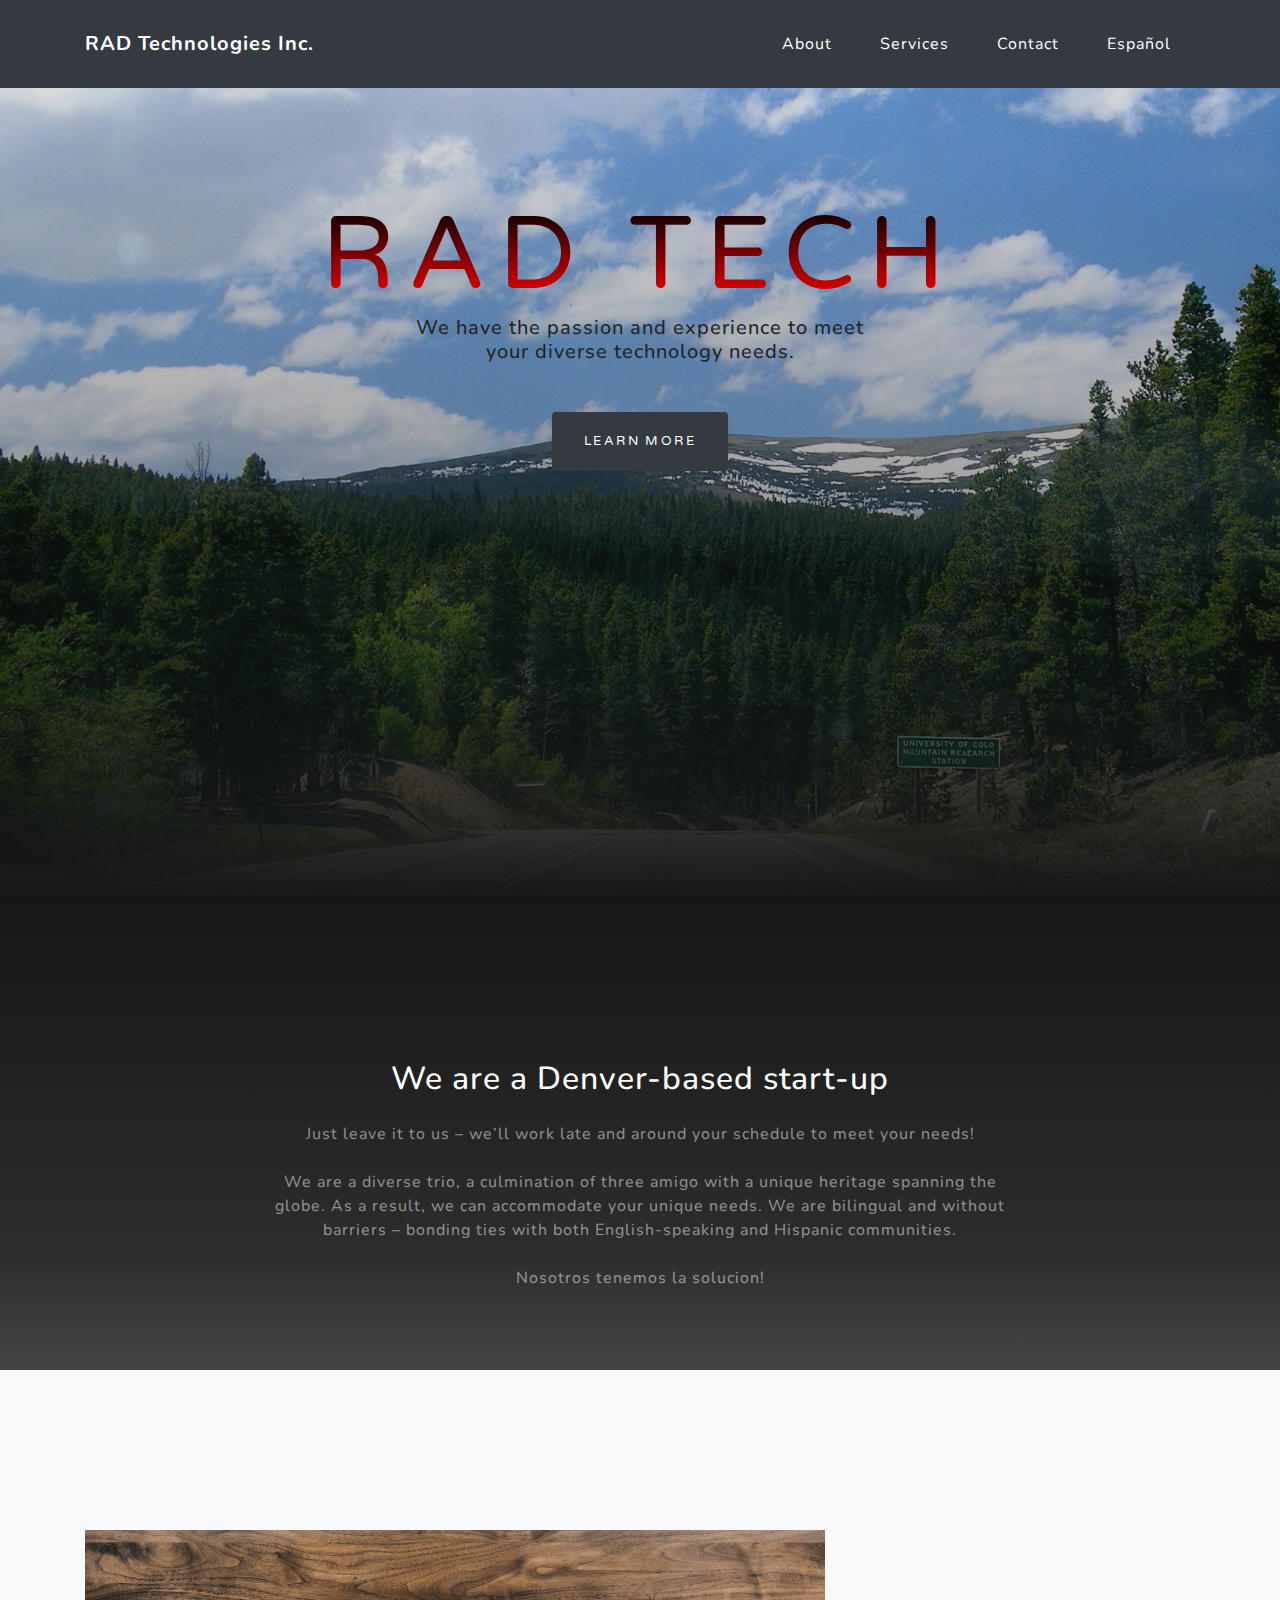
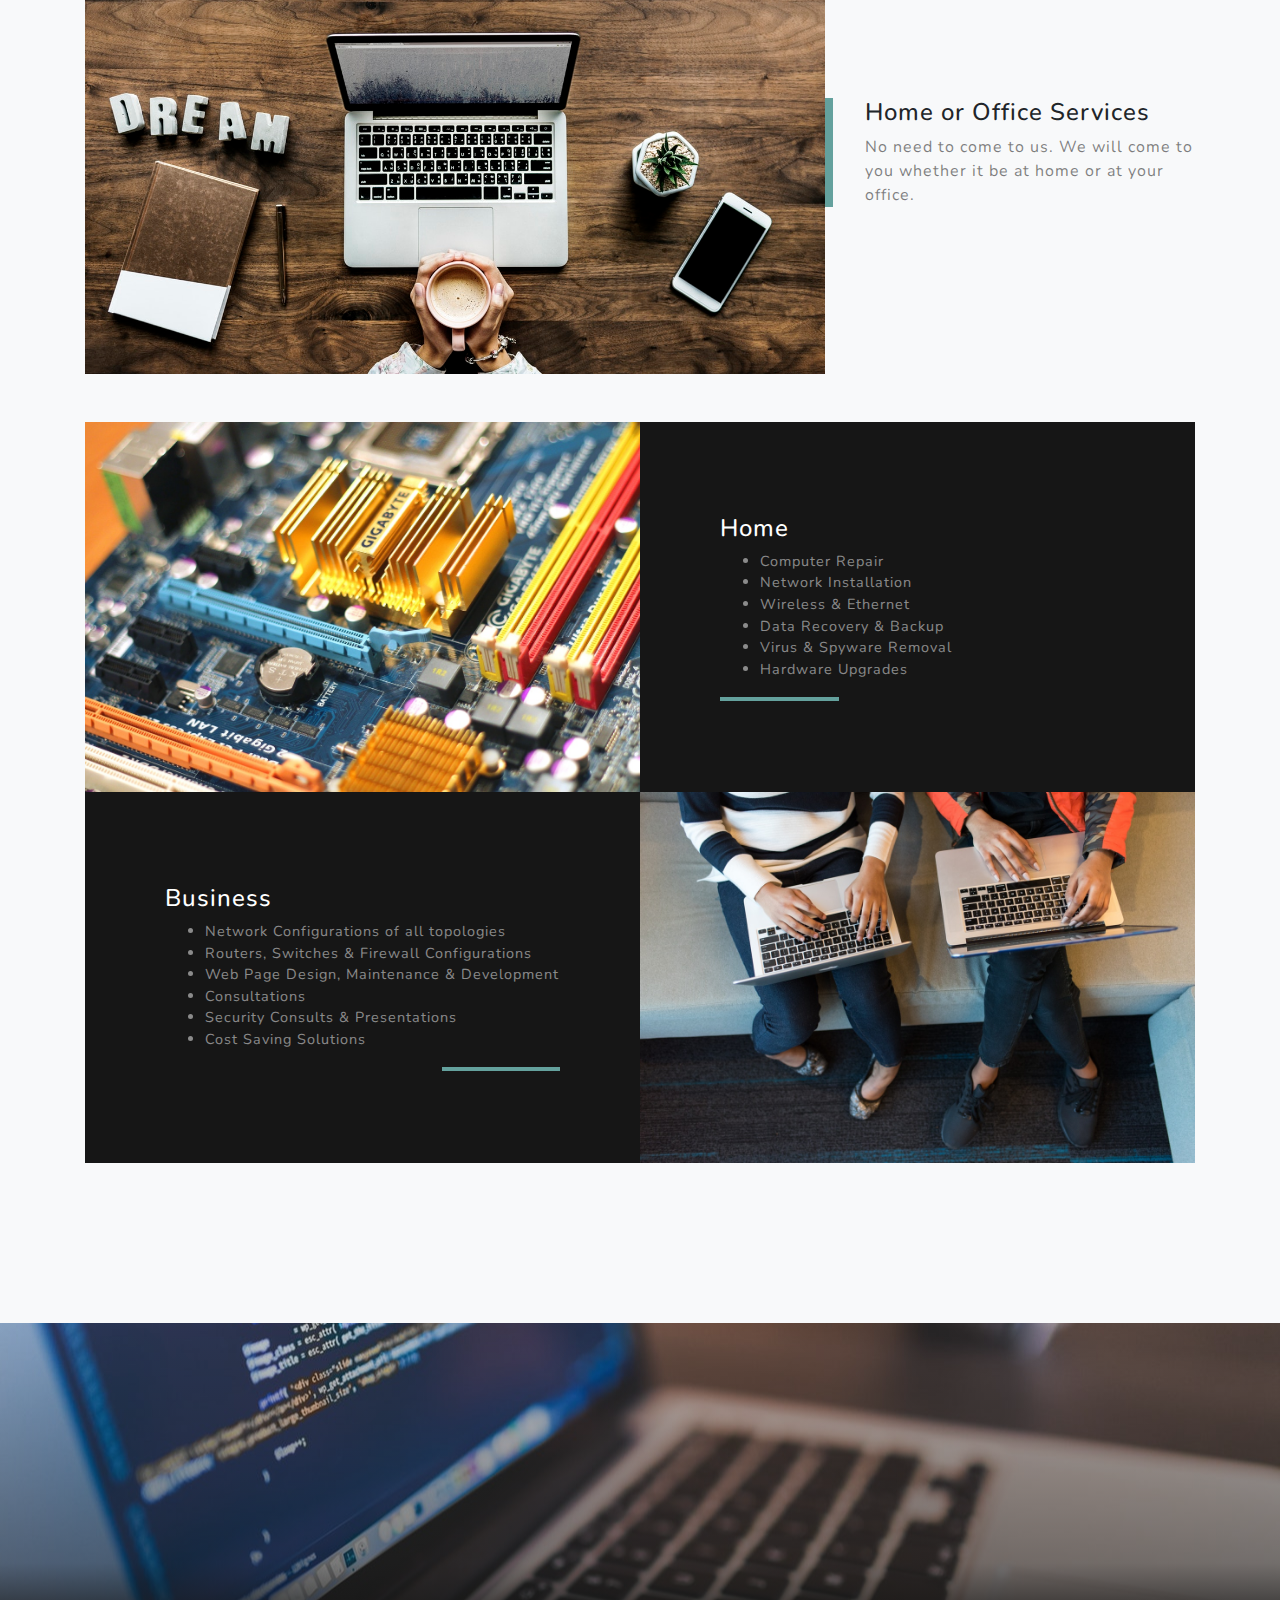
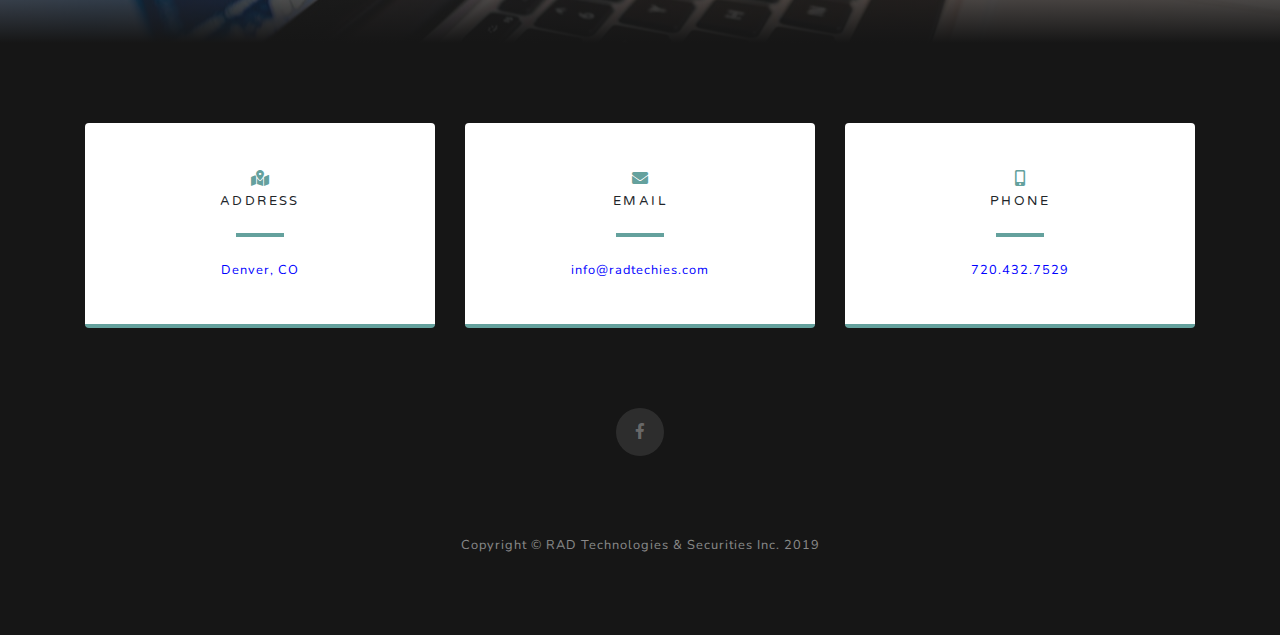
<file: index.html>
<!DOCTYPE html>
<html lang="en">

<head>

  <meta charset="utf-8">
  <meta name="viewport" content="width=device-width, initial-scale=1, shrink-to-fit=no">
  
  <meta name="author" content="">

  <title>RAD Technologies & Securities Inc. - Computer Servicing, Web Design & Network</title>
  <meta name="description" content="Computer Repair, Network Installation, Web Design, Hardware Upgrades, Virus & Spyware Removal, Data Recovery & Backup">
  <!-- Bootstrap core CSS -->
  <link href="vendor/bootstrap/css/bootstrap.min.css" rel="stylesheet">

  <!-- Custom fonts for this template -->
  <link href="vendor/fontawesome-free/css/all.min.css" rel="stylesheet">
  <link href="https://fonts.googleapis.com/css?family=Varela+Round" rel="stylesheet">
  <link href="https://fonts.googleapis.com/css?family=Nunito:200,200i,300,300i,400,400i,600,600i,700,700i,800,800i,900,900i" rel="stylesheet">

  <!-- Custom styles for this template -->
  <link href="css/grayscale.min.css" rel="stylesheet">

</head>

<body id="page-top">

  <!-- Navigation -->
  <nav class="navbar navbar-expand-lg navbar-dark bg-dark fixed-top" id="mainNav">
    <div class="container">
      <a class="navbar-brand js-scroll-trigger" href="#page-top">RAD Technologies Inc.</a>
      <button class="navbar-toggler navbar-toggler-right" type="button" data-toggle="collapse" data-target="#navbarResponsive" aria-controls="navbarResponsive" aria-expanded="false" aria-label="Toggle navigation">
        Menu
        <i class="fas fa-bars"></i>
      </button>
      <div class="collapse navbar-collapse" id="navbarResponsive">
        <ul class="navbar-nav ml-auto">
          <li class="nav-item">
            <a class="nav-link js-scroll-trigger" href="#about">About</a>
          </li>
          <li class="nav-item">
            <a class="nav-link js-scroll-trigger" href="#projects">Services</a>
          </li>
          <li class="nav-item">
            <a class="nav-link js-scroll-trigger" href="#signup">Contact</a>
          </li>
          <li class="nav-item">
              <a class="nav-link" href="./espanol/index.html">Español</a>
            </li>
          
        </ul>
      </div>
    </div>
  </nav>

  <!-- Header -->
  <header class="masthead">
    <div class="container d-flex h-75 align-items-center">
      <div class="mx-auto text-center">
        <h1 class="mx-auto my-0 text-uppercase">RAD Tech</h1>
        <h2 class="mx-auto mt-2 mb-5">We have the passion and experience to meet your diverse technology needs.</h2>
        <a href="#about" class="btn btn-dark js-scroll-trigger">Learn More</a>
      </div>
    </div>
  </header>

  <!-- About Section -->
  <section id="about" class="about-section text-center">
    <div class="container">
      <div class="row">
        <div class="col-lg-8 mx-auto">
          <h2 class="text-white mb-4">We are a Denver-based start-up</h2>
          
          <p class="text-white-50">
              Just leave it to us – we’ll work late and around your schedule to meet your needs!
              <br>
              <br>
            We are a diverse trio, a culmination of three amigo with a unique heritage spanning the globe. As a result, we can accommodate your unique needs. We are bilingual and without barriers – bonding ties with both English-speaking and Hispanic communities.
            <br>
            <br>
            Nosotros tenemos la solucion!
          </p>
          
        
        </div>
      </div>
      <!-- <img src="img/ipad.png" class="img-fluid" alt=""> -->
    </div>
  </section>

  <!-- Projects Section -->
  <section id="projects" class="projects-section bg-light">
    <div class="container">

      <!-- Featured Project Row -->
      <div class="row align-items-center no-gutters mb-4 mb-lg-5">
        <div class="col-xl-8 col-lg-7">
          <img class="img-fluid mb-3 mb-lg-0" src="img/dream.jpeg" alt="">
        </div>
        <div class="col-xl-4 col-lg-5">
          <div class="featured-text text-center text-lg-left">
            <h4>Home or Office Services</h4>
            <p class="text-black-50 mb-0">No need to come to us. We will come to you whether it be at home or at your office.</p>
          </div>
        </div>
      </div>

      <!-- Project One Row -->
      <div class="row justify-content-center no-gutters mb-5 mb-lg-0">
        <div class="col-lg-6">
          <img class="img-fluid" src="img/motherboard.jpg" alt="">
        </div>
        <div class="col-lg-6">
          <div class="bg-black text-center h-100 project">
            <div class="d-flex h-100">
              <div class="project-text w-100 my-auto text-center text-lg-left">
                <h4 class="text-white">Home</h4>
                <ul class="mb-0 text-white-50">
                  <li>Computer Repair</li>
                  <li>Network Installation</li>
                  <li>Wireless & Ethernet</li>
                  <li>Data Recovery & Backup</li>
                  <li>Virus & Spyware Removal</li>
                  <li>Hardware Upgrades</li>
                </ul>
                <hr class="d-none d-lg-block mb-0 ml-0">
              </div>
            </div>
          </div>
        </div>
      </div>

      <!-- Project Two Row -->
      <div class="row justify-content-center no-gutters">
        <div class="col-lg-6">
          <img class="img-fluid" src="img/business.jpeg" alt="">
        </div>
        <div class="col-lg-6 order-lg-first">
          <div class="bg-black text-center h-100 project">
            <div class="d-flex h-100">
              <div class="project-text w-100 my-auto text-center text-lg-left">
                <h4 class="text-white">Business</h4>
                <ul class="mb-0 text-white-50">
                  <li>Network Configurations of all topologies</li>
                  <li>Routers, Switches & Firewall Configurations</li>
                  <li>Web Page Design, Maintenance & Development</li>
                  <li>Consultations</li>
                  <li>Security Consults & Presentations</li>
                  <li>Cost Saving Solutions</li>
                </ul>
                <hr class="d-none d-lg-block mb-0 mr-0">
              </div>
            </div>
          </div>
        </div>
      </div>

    </div>
  </section>

  <!-- Signup Section -->
   <section id="signup" class="signup-section">
    <!-- <div class="container">
      <div class="row">
        <div class="col-md-10 col-lg-8 mx-auto text-center">

          <i class="far fa-paper-plane fa-2x mb-2 text-white"></i>
          <h2 class="text-white mb-5">Subscribe to receive updates!</h2>

          <form class="form-inline d-flex">
            <input type="email" class="form-control flex-fill mr-0 mr-sm-2 mb-3 mb-sm-0" id="inputEmail" placeholder="Enter email address...">
            <button type="submit" class="btn btn-primary mx-auto">Subscribe</button>
          </form>

        </div>
      </div>
    </div> -->
  </section> 

  <!-- Contact Section -->
  <section class="contact-section bg-black">
    <div class="container">

      <div class="row">

        <div class="col-md-4 mb-3 mb-md-0">
          <div class="card py-4 h-100">
            <div class="card-body text-center">
              <i class="fas fa-map-marked-alt text-primary mb-2"></i>
              <h4 class="text-uppercase m-0">Address</h4>
              <hr class="my-4">
              <div class="small address">Denver, CO</div>
            </div>
          </div>
        </div>

        <div class="col-md-4 mb-3 mb-md-0">
          <div class="card py-4 h-100">
            <div class="card-body text-center">
              <i class="fas fa-envelope text-primary mb-2"></i>
              <h4 class="text-uppercase m-0">Email</h4>
              <hr class="my-4">
              <div class="small">
                <a href="mailto:info@radtechies.com" class="email">info@radtechies.com</a>
              </div>
            </div>
          </div>
        </div>

        <div class="col-md-4 mb-3 mb-md-0">
          <div class="card py-4 h-100">
            <div class="card-body text-center">
              <i class="fas fa-mobile-alt text-primary mb-2"></i>
              <h4 class="text-uppercase m-0">Phone</h4>
              <hr class="my-4">
              <div class="small phone">720.432.7529</div>
            </div>
          </div>
        </div>
      </div>

      <div class="social d-flex justify-content-center">
        <!-- <a href="#" class="mx-2">
          <i class="fab fa-twitter"></i>
        </a> -->
        <a href="https://www.facebook.com/RADTechnolgies/" target="_blank" class="mx-2">
          <i class="fab fa-facebook-f"></i>
        </a>
        <!-- <a href="#" class="mx-2">
          <i class="fab fa-github"></i>
        </a> -->
      </div>

    </div>
  </section>

  <!-- Footer -->
  <footer class="bg-black small text-center text-white-50">
    <div class="container">
      Copyright &copy; RAD Technologies & Securities Inc. 2019
    </div>
  </footer>

  <!-- Bootstrap core JavaScript -->
  <script src="vendor/jquery/jquery.min.js"></script>
  <script src="vendor/bootstrap/js/bootstrap.bundle.min.js"></script>

  <!-- Plugin JavaScript -->
  <script src="vendor/jquery-easing/jquery.easing.min.js"></script>

  <!-- Custom scripts for this template -->
  <script src="js/grayscale.min.js"></script>

</body>

</html>
</file>
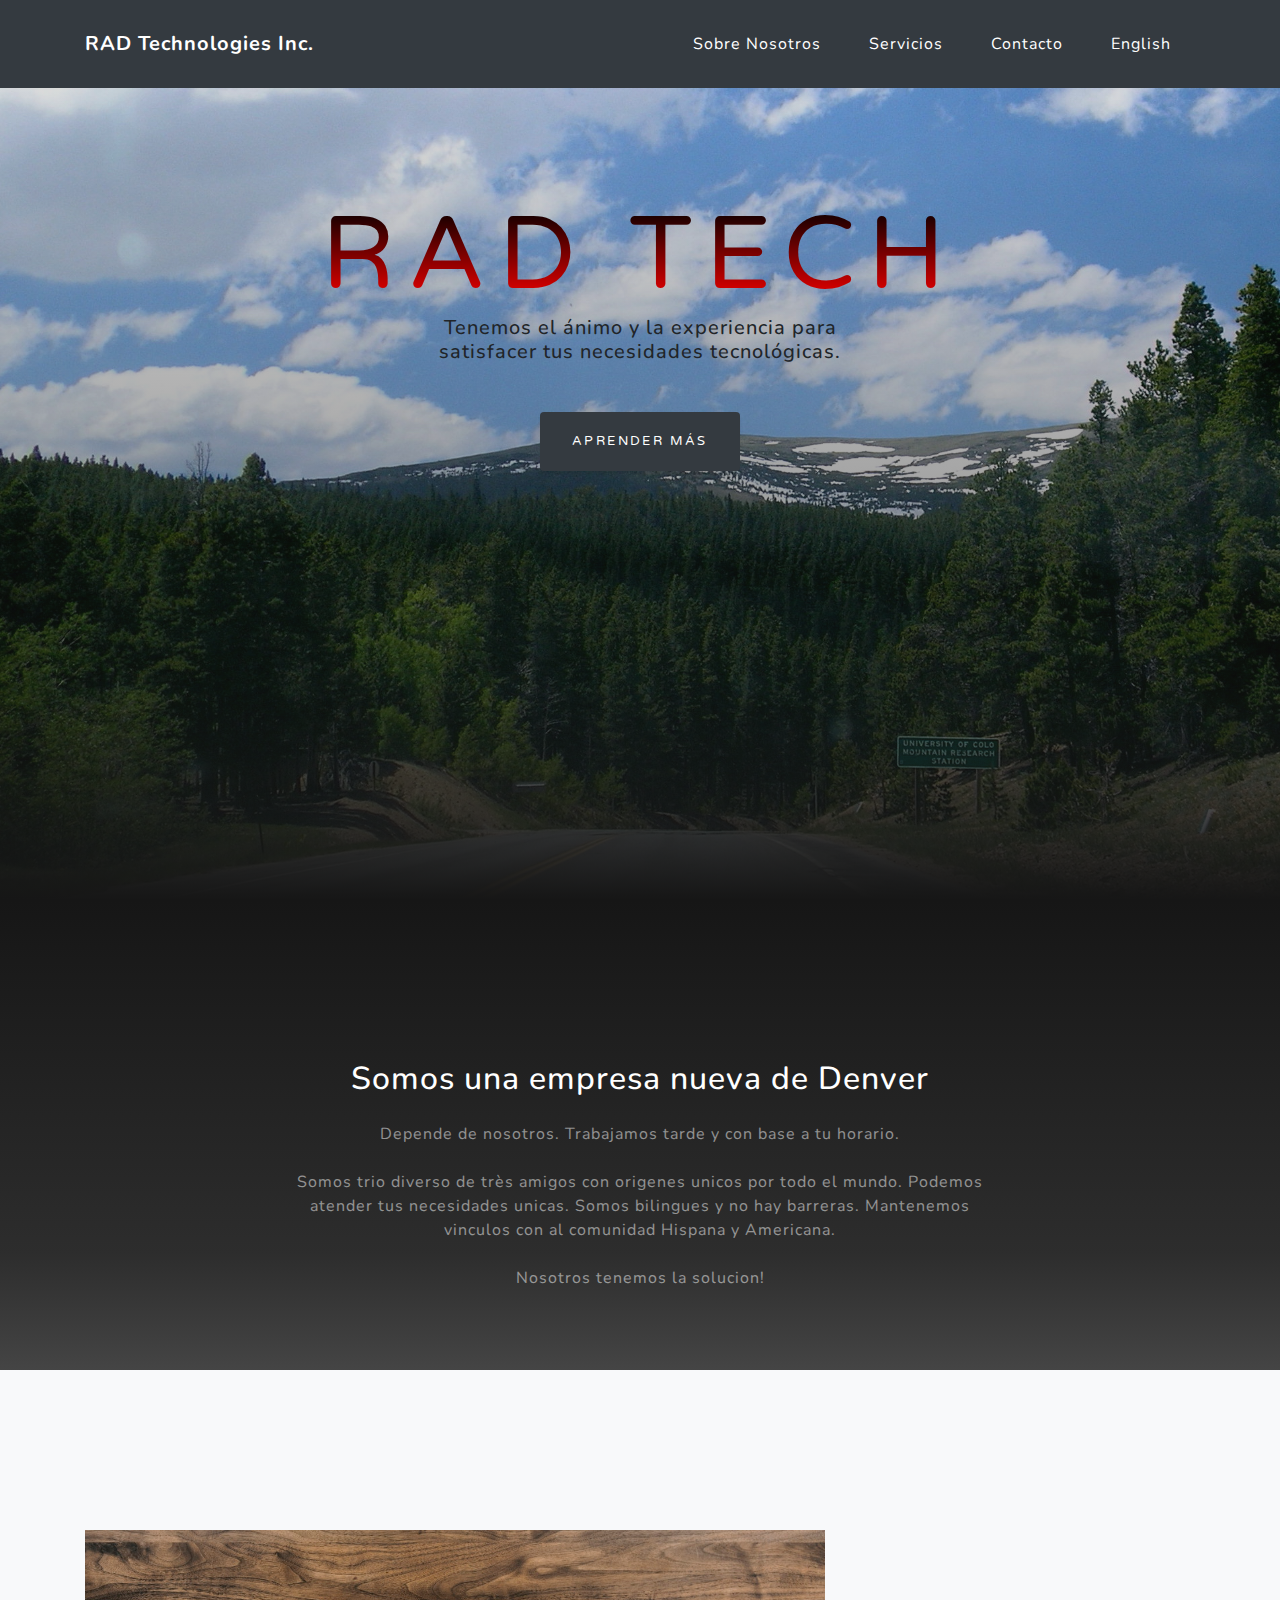
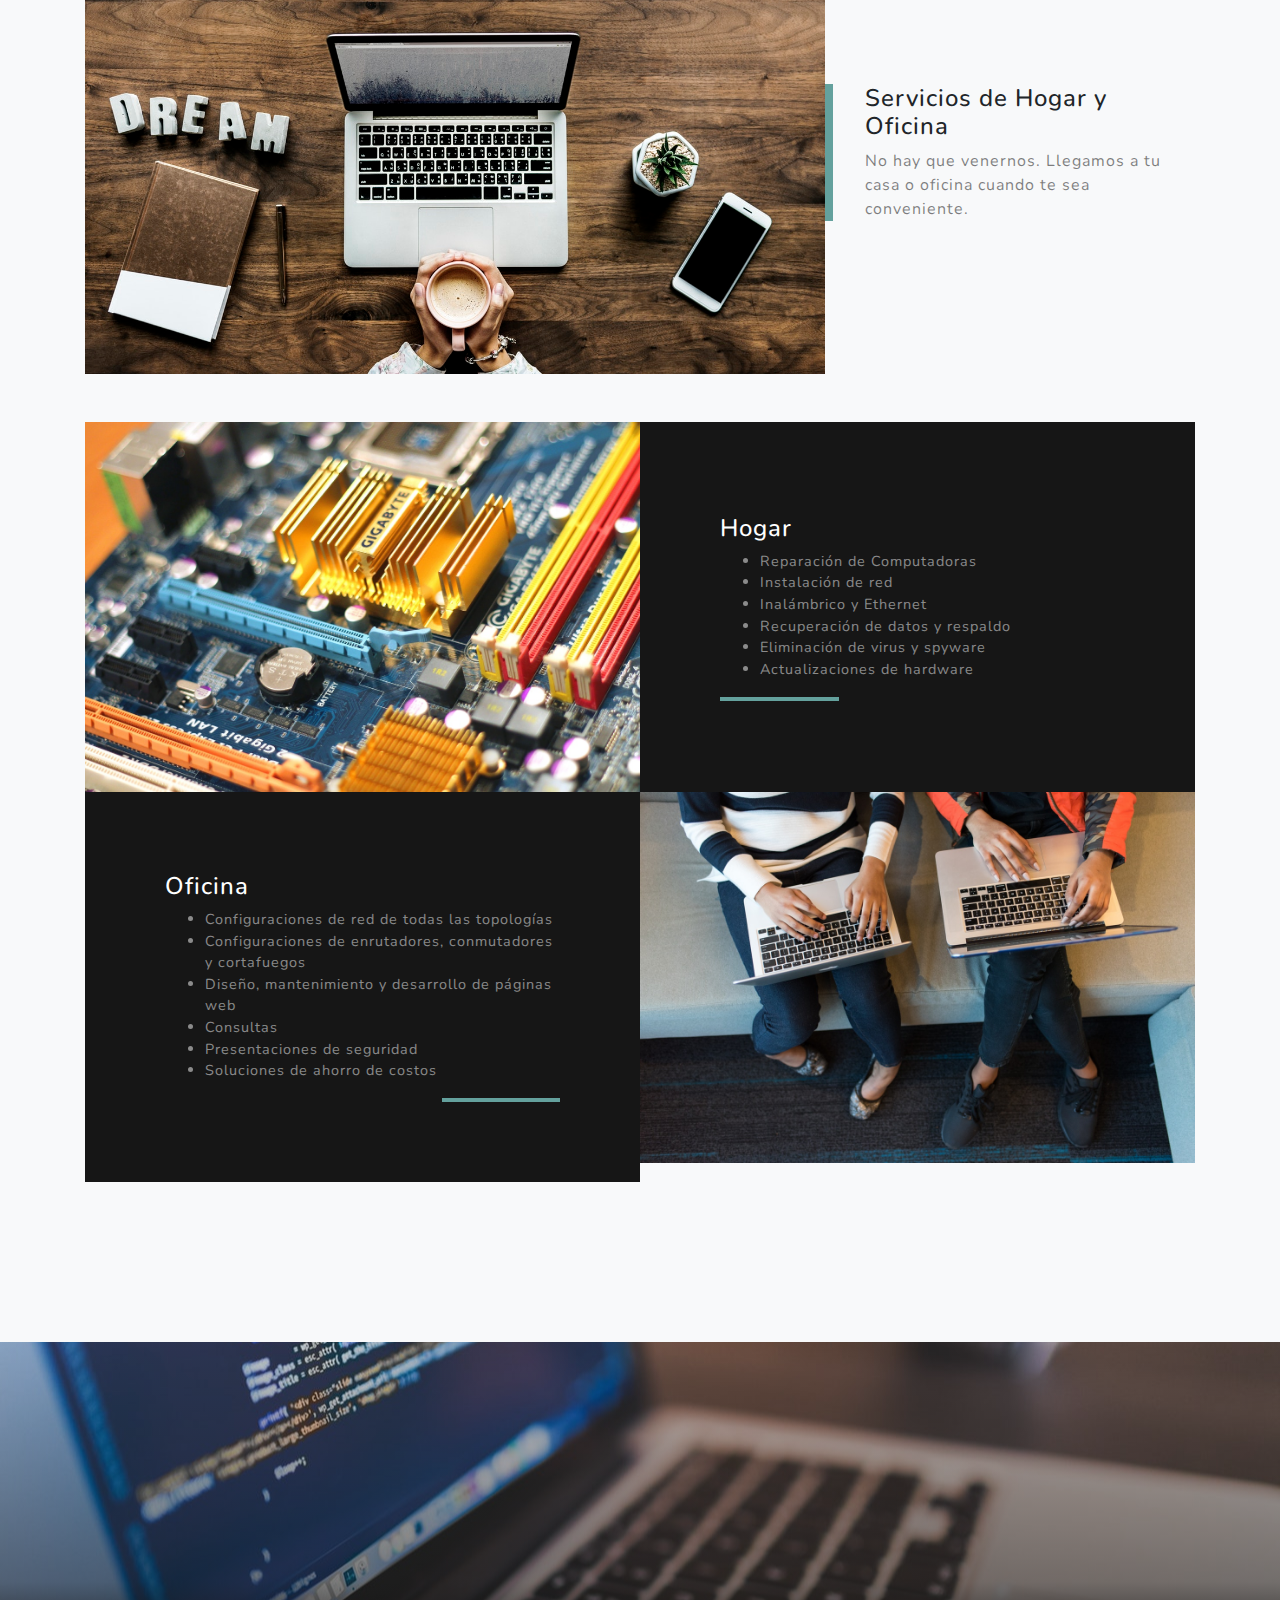
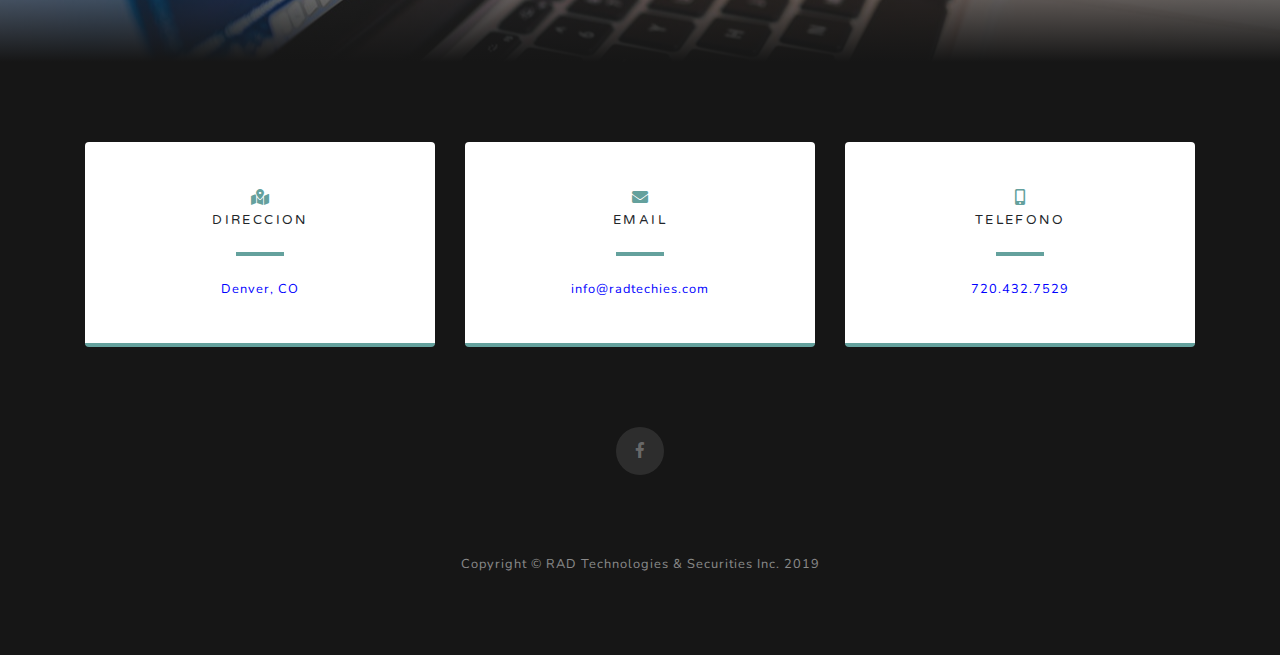
<file: espanol/index.html>
<!DOCTYPE html>
<html lang="es">

<head>

  <meta charset="utf-8">
  <meta name="viewport" content="width=device-width, initial-scale=1, shrink-to-fit=no">
  
  <meta name="author" content="">

  <title>RAD Technologies & Securities - Servicios de la Computadora, red &  desarrollo de páginas internet </title>
  <meta name="description" content="Reparación de Computadoras, Instalación de red, desarrollo de páginas web, Actualizaciones de hardware, Eliminación de virus y spyware, Recuperación de datos y respaldo">


  <!-- Bootstrap core CSS -->
  <link href="../vendor/bootstrap/css/bootstrap.min.css" rel="stylesheet">
  

  <!-- Custom fonts for this template -->
  <link href="../vendor/fontawesome-free/css/all.min.css" rel="stylesheet">
  <link href="https://fonts.googleapis.com/css?family=Varela+Round" rel="stylesheet">
  <link href="https://fonts.googleapis.com/css?family=Nunito:200,200i,300,300i,400,400i,600,600i,700,700i,800,800i,900,900i" rel="stylesheet">

  <!-- Custom styles for this template -->
  <link href="../css/grayscale.min.css" rel="stylesheet">

</head>

<body id="page-top">

  <!-- Navigation -->
  <nav class="navbar navbar-expand-lg navbar-dark bg-dark fixed-top" id="mainNav">
    <div class="container">
      <a class="navbar-brand js-scroll-trigger" href="#page-top">RAD Technologies Inc.</a>
      <button class="navbar-toggler navbar-toggler-right" type="button" data-toggle="collapse" data-target="#navbarResponsive" aria-controls="navbarResponsive" aria-expanded="false" aria-label="Toggle navigation">
        Menu
        <i class="fas fa-bars"></i>
      </button>
      <div class="collapse navbar-collapse" id="navbarResponsive">
        <ul class="navbar-nav ml-auto">
          <li class="nav-item">
            <a class="nav-link js-scroll-trigger" href="#about">Sobre Nosotros</a>
          </li>
          <li class="nav-item">
            <a class="nav-link js-scroll-trigger" href="#projects">Servicios</a>
          </li>
          <li class="nav-item">
            <a class="nav-link js-scroll-trigger" href="#signup">Contacto</a>
          </li>
          <li class="nav-item">
              <a class="nav-link" href="../index.html">English</a>
            </li>
          
        </ul>
      </div>
    </div>
  </nav>

  <!-- Header -->
  <header class="masthead">
    <div class="container d-flex h-75 align-items-center">
      <div class="mx-auto text-center">
        <h1 class="mx-auto my-0 text-uppercase">RAD Tech</h1>
        <h2 class="mx-auto mt-2 mb-5">Tenemos el ánimo y la experiencia para satisfacer tus necesidades tecnológicas.</h2>
        <a href="#about" class="btn btn-dark js-scroll-trigger">Aprender Más</a>
      </div>
    </div>
  </header>

  <!-- About Section -->
  <section id="about" class="about-section text-center">
    <div class="container">
      <div class="row">
        <div class="col-lg-8 mx-auto">
          <h2 class="text-white mb-4">Somos una empresa nueva de Denver</h2>
          
          <p class="text-white-50">
              Depende de nosotros. Trabajamos tarde y con base a tu horario.
              <br>
              <br>
            Somos trio diverso de très amigos con origenes unicos por todo el mundo. Podemos atender tus necesidades unicas.  Somos bilingues y no hay barreras. Mantenemos vinculos con al comunidad Hispana y Americana.
            <br>
            <br>
            Nosotros tenemos la solucion!
          </p>
          
        
        </div>
      </div>
      <!-- <img src="img/ipad.png" class="img-fluid" alt=""> -->
    </div>
  </section>

  <!-- Projects Section -->
  <section id="projects" class="projects-section bg-light">
    <div class="container">

      <!-- Featured Project Row -->
      <div class="row align-items-center no-gutters mb-4 mb-lg-5">
        <div class="col-xl-8 col-lg-7">
          <img class="img-fluid mb-3 mb-lg-0" src="../img/dream.jpeg" alt="">
        </div>
        <div class="col-xl-4 col-lg-5">
          <div class="featured-text text-center text-lg-left">
            <h4>Servicios de Hogar y Oficina</h4>
            <p class="text-black-50 mb-0"> No hay que venernos. Llegamos a tu casa o oficina cuando te sea conveniente.</p>
          </div>
        </div>
      </div>

      <!-- Project One Row -->
      <div class="row justify-content-center no-gutters mb-5 mb-lg-0">
        <div class="col-lg-6">
          <img class="img-fluid" src="../img/motherboard.jpg" alt="">
        </div>
        <div class="col-lg-6">
          <div class="bg-black text-center h-100 project">
            <div class="d-flex h-100">
              <div class="project-text w-100 my-auto text-center text-lg-left">
                <h4 class="text-white">Hogar</h4>
                <ul class="mb-0 text-white-50">
                  <li>Reparación de Computadoras</li>
                  <li>Instalación de red</li>
                  <li>Inalámbrico y Ethernet</li>
                  <li>Recuperación de datos y respaldo</li>
                  <li>Eliminación de virus y spyware</li>
                  <li>Actualizaciones de hardware</li>
                </ul>
                <hr class="d-none d-lg-block mb-0 ml-0">
              </div>
            </div>
          </div>
        </div>
      </div>

      <!-- Project Two Row -->
      <div class="row justify-content-center no-gutters">
        <div class="col-lg-6">
          <img class="img-fluid" src="../img/business.jpeg" alt="">
        </div>
        <div class="col-lg-6 order-lg-first">
          <div class="bg-black text-center h-100 project">
            <div class="d-flex h-100">
              <div class="project-text w-100 my-auto text-center text-lg-left">
                <h4 class="text-white">Oficina</h4>
                <ul class="mb-0 text-white-50">
                  <li>Configuraciones de red de todas las topologías</li>
                  <li>Configuraciones de enrutadores, conmutadores y cortafuegos</li>
                  <li>Diseño, mantenimiento y desarrollo de páginas web</li>
                  <li>Consultas</li>
                  <li>Presentaciones de seguridad</li>
                  <li>Soluciones de ahorro de costos</li>
                </ul>
                <hr class="d-none d-lg-block mb-0 mr-0">
              </div>
            </div>
          </div>
        </div>
      </div>

    </div>
  </section>

  <!-- Signup Section -->
   <section id="signup" class="signup-section">
    <!-- <div class="container">
      <div class="row">
        <div class="col-md-10 col-lg-8 mx-auto text-center">

          <i class="far fa-paper-plane fa-2x mb-2 text-white"></i>
          <h2 class="text-white mb-5">Subscribe to receive updates!</h2>

          <form class="form-inline d-flex">
            <input type="email" class="form-control flex-fill mr-0 mr-sm-2 mb-3 mb-sm-0" id="inputEmail" placeholder="Enter email address...">
            <button type="submit" class="btn btn-primary mx-auto">Subscribe</button>
          </form>

        </div>
      </div>
    </div> -->
  </section> 

  <!-- Contact Section -->
  <section class="contact-section bg-black">
    <div class="container">

      <div class="row">

        <div class="col-md-4 mb-3 mb-md-0">
          <div class="card py-4 h-100">
            <div class="card-body text-center">
              <i class="fas fa-map-marked-alt text-primary mb-2"></i>
              <h4 class="text-uppercase m-0">Direccion</h4>
              <hr class="my-4">
              <div class="small address">Denver, CO</div>
            </div>
          </div>
        </div>

        <div class="col-md-4 mb-3 mb-md-0">
          <div class="card py-4 h-100">
            <div class="card-body text-center">
              <i class="fas fa-envelope text-primary mb-2"></i>
              <h4 class="text-uppercase m-0">Email</h4>
              <hr class="my-4">
              <div class="small">
                <a href="mailto:info@radtechies.com" class="email">info@radtechies.com</a>
              </div>
            </div>
          </div>
        </div>

        <div class="col-md-4 mb-3 mb-md-0">
          <div class="card py-4 h-100">
            <div class="card-body text-center">
              <i class="fas fa-mobile-alt text-primary mb-2"></i>
              <h4 class="text-uppercase m-0">Telefono</h4>
              <hr class="my-4">
              <div class="small phone">720.432.7529</div>
            </div>
          </div>
        </div>
      </div>

      <div class="social d-flex justify-content-center">
        <!-- <a href="#" class="mx-2">
          <i class="fab fa-twitter"></i>
        </a> -->
        <a href="https://www.facebook.com/RADTechnolgies/" target="_blank" class="mx-2">
          <i class="fab fa-facebook-f"></i>
        </a>
        <!-- <a href="#" class="mx-2">
          <i class="fab fa-github"></i>
        </a> -->
      </div>

    </div>
  </section>

  <!-- Footer -->
  <footer class="bg-black small text-center text-white-50">
    <div class="container">
      Copyright &copy; RAD Technologies & Securities Inc. 2019
    </div>
  </footer>

  <!-- Bootstrap core JavaScript -->
  <script src="../vendor/jquery/jquery.min.js"></script>
  <script src="../vendor/bootstrap/js/bootstrap.bundle.min.js"></script>

  <!-- Plugin JavaScript -->
  <script src="../vendor/jquery-easing/jquery.easing.min.js"></script>

  <!-- Custom scripts for this template -->
  <script src="../js/grayscale.min.js"></script>

</body>

</html>
</file>
<file: css/grayscale.min.css>
/*!
 * Start Bootstrap - Grayscale v5.0.4 (https://startbootstrap.com/template-overviews/grayscale)
 * Copyright 2013-2019 Start Bootstrap
 * Licensed under MIT (https://github.com/BlackrockDigital/startbootstrap-grayscale/blob/master/LICENSE)
 */#mainNav{min-height:56px;background-color:#fff}#mainNav .navbar-toggler{font-size:80%;padding:.75rem;color:#64a19d;border:1px solid #64a19d}#mainNav .navbar-toggler:focus{outline:0}#mainNav .navbar-brand{color:white;font-weight:700;padding:.9rem 0}#mainNav .nav-item:hover{color:fade(white,80%);outline:0;background-color:transparent}#mainNav .navbar-nav .nav-item:active,#mainNav .navbar-nav .nav-item:focus{outline:0;background-color:transparent}@media (min-width:992px){#mainNav{padding-top:0;padding-bottom:0;border-bottom:none;background-color:transparent;-webkit-transition:background-color .3s ease-in-out;transition:background-color .3s ease-in-out}#mainNav .navbar-brand{padding:.5rem 0;color:white}#mainNav .nav-link{-webkit-transition:none;transition:none;padding:2rem 1.5rem;color:white}#mainNav .nav-link:hover{color:red}#mainNav .nav-link:active{color:#fff}#mainNav.navbar-shrink{background-color:#fff}#mainNav.navbar-shrink .navbar-brand{color:white}#mainNav.navbar-shrink .nav-link{color:#161616;padding:1.5rem 1.5rem 1.25rem;border-bottom:.25rem solid transparent}#mainNav.navbar-shrink .nav-link:hover{color:#64a19d}#mainNav.navbar-shrink .nav-link:active{color:#467370}#mainNav.navbar-shrink .nav-link.active{color:#64a19d;outline:0;border-bottom:.25rem solid #64a19d}}.masthead{position:relative;width:100%;height:auto;min-height:35rem;padding:15rem 0;background:-webkit-gradient(linear,left top,left bottom,from(rgba(22,22,22,.1)),color-stop(75%,rgba(22,22,22,.5)),to(#161616)),url(../img/mtroad.jpg);background:linear-gradient(to bottom,rgba(22,22,22,.1) 0,rgba(22,22,22,.5) 75%,#161616 100%),url(../img/mtroad.jpg);background-position:center;background-repeat:no-repeat;background-attachment:scroll;background-size:cover}
 .masthead h1{font-family:'Varela Round';font-size:2.5rem;line-height:2.5rem;letter-spacing:.8rem;
    
    background:-webkit-linear-gradient(black,red);
    
    -webkit-text-fill-color:transparent;-webkit-background-clip:text}
    
    .masthead h2{max-width:20rem;font-size:1rem}@media (min-width:768px){.masthead h1{font-size:4rem;line-height:4rem}}@media (min-width:992px){.masthead{height:100vh;padding:0}.masthead h1{font-size:6.5rem;line-height:6.5rem;letter-spacing:.8rem}.masthead h2{max-width:30rem;font-size:1.25rem}}.btn{-webkit-box-shadow:0 .1875rem .1875rem 0 rgba(0,0,0,.1)!important;box-shadow:0 .1875rem .1875rem 0 rgba(0,0,0,.1)!important;padding:1.25rem 2rem;font-family:'Varela Round';font-size:80%;text-transform:uppercase;letter-spacing:.15rem;border:0}.btn-primary{background-color:#64a19d}.btn-primary:hover{background-color:#4f837f}.btn-primary:focus{background-color:#4f837f;color:#fff}.btn-primary:active{background-color:#467370!important}.about-section{padding-top:10rem;background:-webkit-gradient(linear,left top,left bottom,from(#161616),color-stop(75%,rgba(22,22,22,.9)),to(rgba(22,22,22,.8)));background:linear-gradient(to bottom,#161616 0,rgba(22,22,22,.9) 75%,rgba(22,22,22,.8) 100%)}.about-section p{margin-bottom:5rem}.projects-section{padding:10rem 0}.projects-section .featured-text{padding:2rem}@media (min-width:992px){.projects-section .featured-text{padding:0 0 0 2rem;border-left:.5rem solid #64a19d}}.projects-section .project-text{padding:3rem;font-size:90%}@media (min-width:992px){.projects-section .project-text{padding:5rem}.projects-section .project-text hr{border-color:#64a19d;border-width:.25rem;width:30%}}.signup-section{padding:10rem 0;background:-webkit-gradient(linear,left top,left bottom,from(rgba(22,22,22,.1)),color-stop(75%,rgba(22,22,22,.5)),to(#161616)),url(../img/mac.jpg);background:linear-gradient(to bottom,rgba(22,22,22,.1) 0,rgba(22,22,22,.5) 75%,#161616 100%),url(../img/mac.jpg);background-position:center;background-repeat:no-repeat;background-attachment:scroll;background-size:cover}.signup-section .form-inline input{-webkit-box-shadow:0 .1875rem .1875rem 0 rgba(0,0,0,.1)!important;box-shadow:0 .1875rem .1875rem 0 rgba(0,0,0,.1)!important;padding:1.25rem 2rem;height:auto;font-family:'Varela Round';font-size:80%;text-transform:uppercase;letter-spacing:.15rem;border:0}.contact-section{padding:5rem 0 0}.contact-section .card{border:0;border-bottom:.25rem solid #64a19d}.contact-section .card h4{font-size:.8rem;font-family:'Varela Round';text-transform:uppercase;letter-spacing:.15rem}.contact-section .card hr{border-color:#64a19d;border-width:.25rem;width:3rem}.contact-section .social{margin-top:5rem}.contact-section .social a{text-align:center;height:3rem;width:3rem;background:rgba(255,255,255,.1);border-radius:100%;line-height:3rem;color:rgba(255,255,255,.3)}.contact-section .social a:hover{color:rgba(255,255,255,.5)}.contact-section .social a:active{color:#fff}body{font-family:Nunito;letter-spacing:.0625em}a{color:white}a:focus,a:hover{text-decoration:none;color:#3c6360}.bg-black{background-color:#161616!important}.bg-primary{background-color:#64a19d!important}.text-primary{color:#64a19d!important}footer{padding:5rem 0}
    .email, .address, .phone{
        color: blue;
    }
</file>
